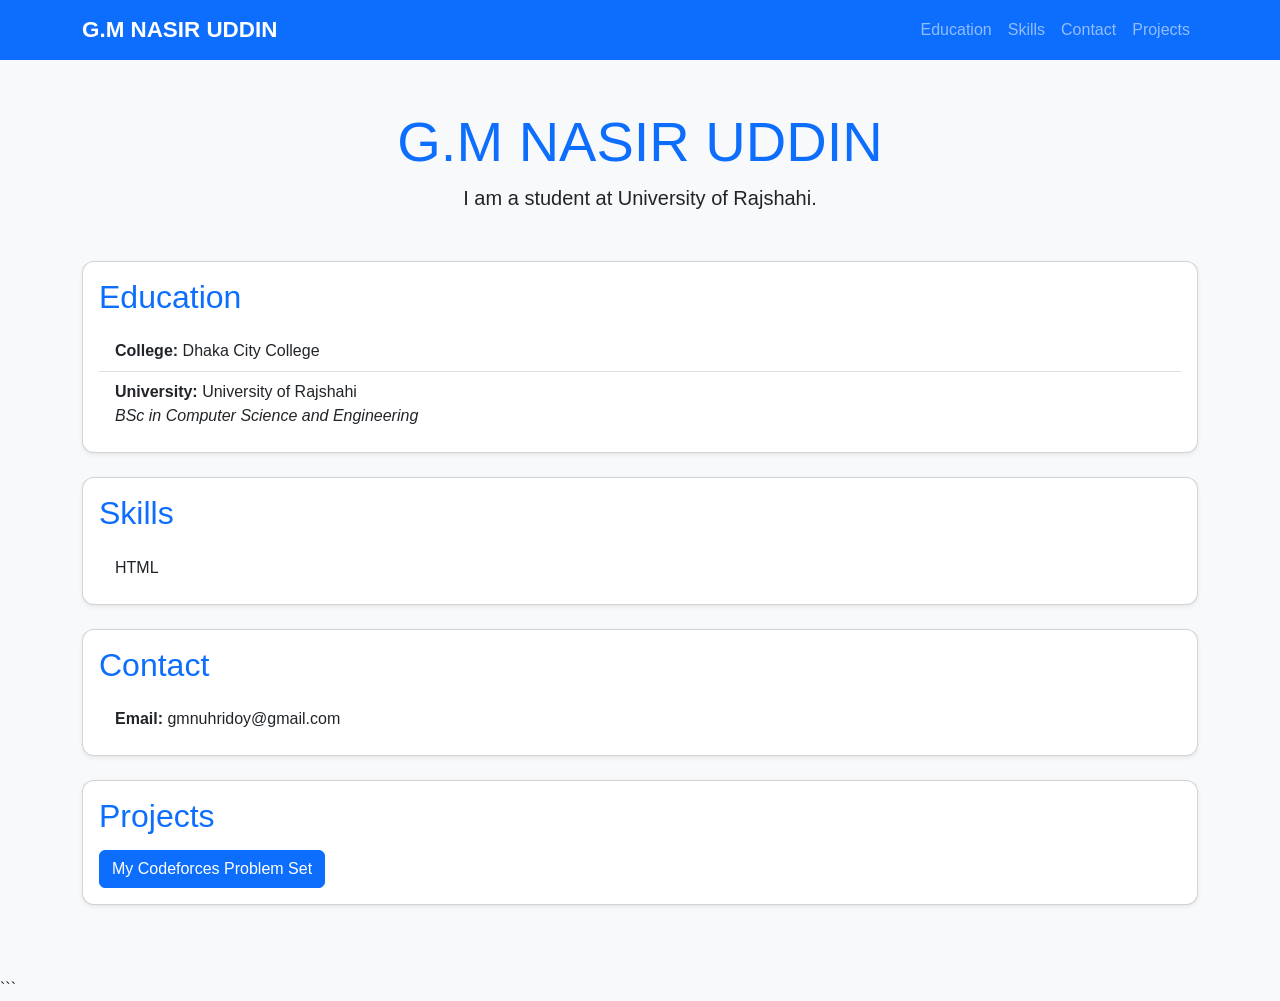
<file: index.html>
<!DOCTYPE html>
<html lang="en">

<head>
    <meta charset="UTF-8">
    <meta name="viewport" content="width=device-width, initial-scale=1.0">

    <!-- Bootstrap CSS -->
    <link href="https://cdn.jsdelivr.net/npm/bootstrap@5.3.8/dist/css/bootstrap.min.css" rel="stylesheet">

    <!-- Custom CSS -->
    <link rel="stylesheet" href="style.css">

    <title>G.M Nasir Uddin | Portfolio</title>
</head>

<body class="bg-light">

    <!-- Navbar -->
    <nav class="navbar navbar-expand-lg navbar-dark bg-primary">
        <div class="container">
            <a class="navbar-brand fw-bold" href="#">G.M NASIR UDDIN</a>

            <div class="navbar-nav ms-auto">
                <a class="nav-link" href="#education">Education</a>
                <a class="nav-link" href="#skills">Skills</a>
                <a class="nav-link" href="#contact">Contact</a>
                <a class="nav-link" href="#projects">Projects</a>
            </div>
        </div>
    </nav>

    <div class="container py-5">

        <div class="text-center mb-5">
            <h1 class="display-4 text-primary">G.M NASIR UDDIN</h1>
            <p class="lead">I am a student at University of Rajshahi.</p>
        </div>

        <div class="card shadow-sm mb-4" id="education">
            <div class="card-body">
                <h2 class="card-title">Education</h2>

                <ul class="list-group list-group-flush">
                    <li class="list-group-item">
                        <b>College:</b> Dhaka City College
                    </li>

                    <li class="list-group-item">
                        <b>University:</b> University of Rajshahi
                        <br>
                        <i>BSc in Computer Science and Engineering</i>
                    </li>
                </ul>
            </div>
        </div>

        <div class="card shadow-sm mb-4" id="skills">
            <div class="card-body">
                <h2 class="card-title">Skills</h2>

                <ul class="list-group list-group-flush">
                    <li class="list-group-item">HTML</li>
                </ul>
            </div>
        </div>

        <div class="card shadow-sm mb-4" id="contact">
            <div class="card-body">
                <h2 class="card-title">Contact</h2>

                <ul class="list-group list-group-flush">
                    <li class="list-group-item">
                        <b>Email:</b> gmnuhridoy@gmail.com
                    </li>
                </ul>
            </div>
        </div>

        <div class="card shadow-sm mb-4" id="projects">
            <div class="card-body">
                <h2 class="card-title">Projects</h2>

                <a href="problems.html" class="btn btn-primary">
                    My Codeforces Problem Set
                </a>
            </div>
        </div>

    </div>

    <script src="https://cdn.jsdelivr.net/npm/bootstrap@5.3.8/dist/js/bootstrap.bundle.min.js"></script>

</body>

</html>
```
</file>
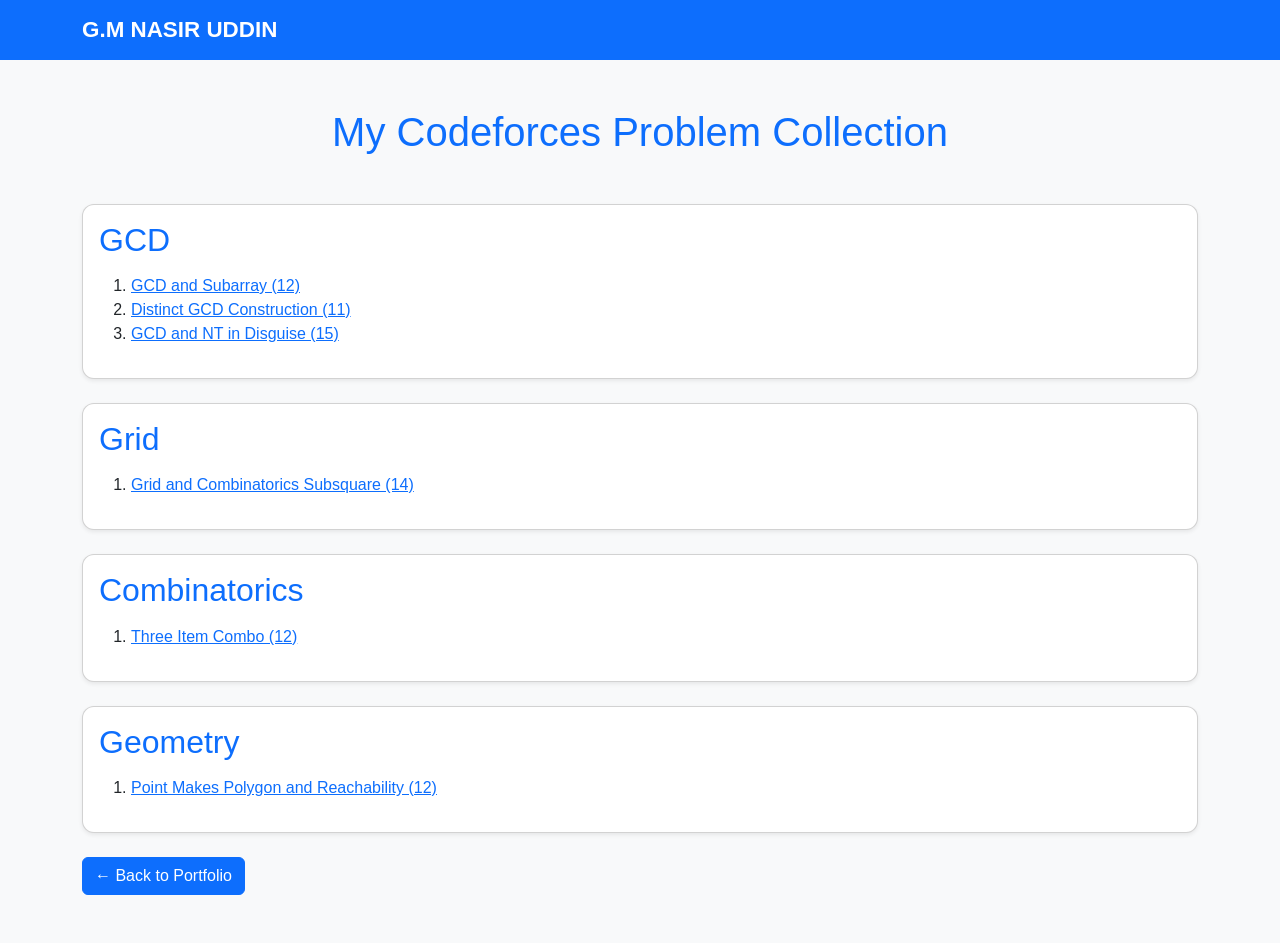
<file: problems.html>
<!DOCTYPE html>
<html lang="en">

<head>
    <meta charset="UTF-8">
    <meta name="viewport" content="width=device-width, initial-scale=1.0">
    <title>My Codeforces Problems</title>

    <!-- Bootstrap CSS -->
    <link href="https://cdn.jsdelivr.net/npm/bootstrap@5.3.8/dist/css/bootstrap.min.css" rel="stylesheet">

    <!-- Custom CSS -->
    <link rel="stylesheet" href="style.css">
</head>

<body class="bg-light">

    <!-- Navbar -->
    <nav class="navbar navbar-expand-lg navbar-dark bg-primary">
        <div class="container">
            <a class="navbar-brand fw-bold" href="index.html">
                G.M NASIR UDDIN
            </a>
        </div>
    </nav>

    <div class="container py-5">

        <h1 class="text-center text-primary mb-5">
            My Codeforces Problem Collection
        </h1>

        <div class="card shadow-sm mb-4">
            <div class="card-body">
                <h2 class="card-title">GCD</h2>

                <ol>
                    <li><a href="https://codeforces.com/contest/2210/problem/C1">GCD and Subarray (12)</a></li>
                    <li><a href="https://codeforces.com/problemset/problem/2218/D">Distinct GCD Construction (11)</a></li>
                    <li><a href="https://codeforces.com/problemset/problem/2007/C">GCD and NT in Disguise (15)</a></li>
                </ol>
            </div>
        </div>

        <div class="card shadow-sm mb-4">
            <div class="card-body">
                <h2 class="card-title">Grid</h2>

                <ol>
                    <li><a href="https://codeforces.com/problemset/problem/2000/E">Grid and Combinatorics Subsquare (14)</a></li>
                </ol>
            </div>
        </div>

        <div class="card shadow-sm mb-4">
            <div class="card-body">
                <h2 class="card-title">Combinatorics</h2>

                <ol>
                    <li><a href="https://codeforces.com/problemset/problem/2182/C">Three Item Combo (12)</a></li>
                </ol>
            </div>
        </div>

        <div class="card shadow-sm mb-4">
            <div class="card-body">
                <h2 class="card-title">Geometry</h2>

                <ol>
                    <li><a href="https://codeforces.com/problemset/problem/2119/B">Point Makes Polygon and Reachability (12)</a></li>
                </ol>
            </div>
        </div>

        <a href="index.html" class="btn btn-primary">
            ← Back to Portfolio
        </a>

    </div>

    <script src="https://cdn.jsdelivr.net/npm/bootstrap@5.3.8/dist/js/bootstrap.bundle.min.js"></script>

</body>

</html>
</file>
<file: style.css>
body {
    font-family: Arial, Helvetica, sans-serif;
}

.card {
    border-radius: 12px;
}

.card-title {
    color: #0d6efd;
    margin-bottom: 15px;
}

.navbar-brand {
    font-size: 1.4rem;
    font-weight: bold;
}
</file>
